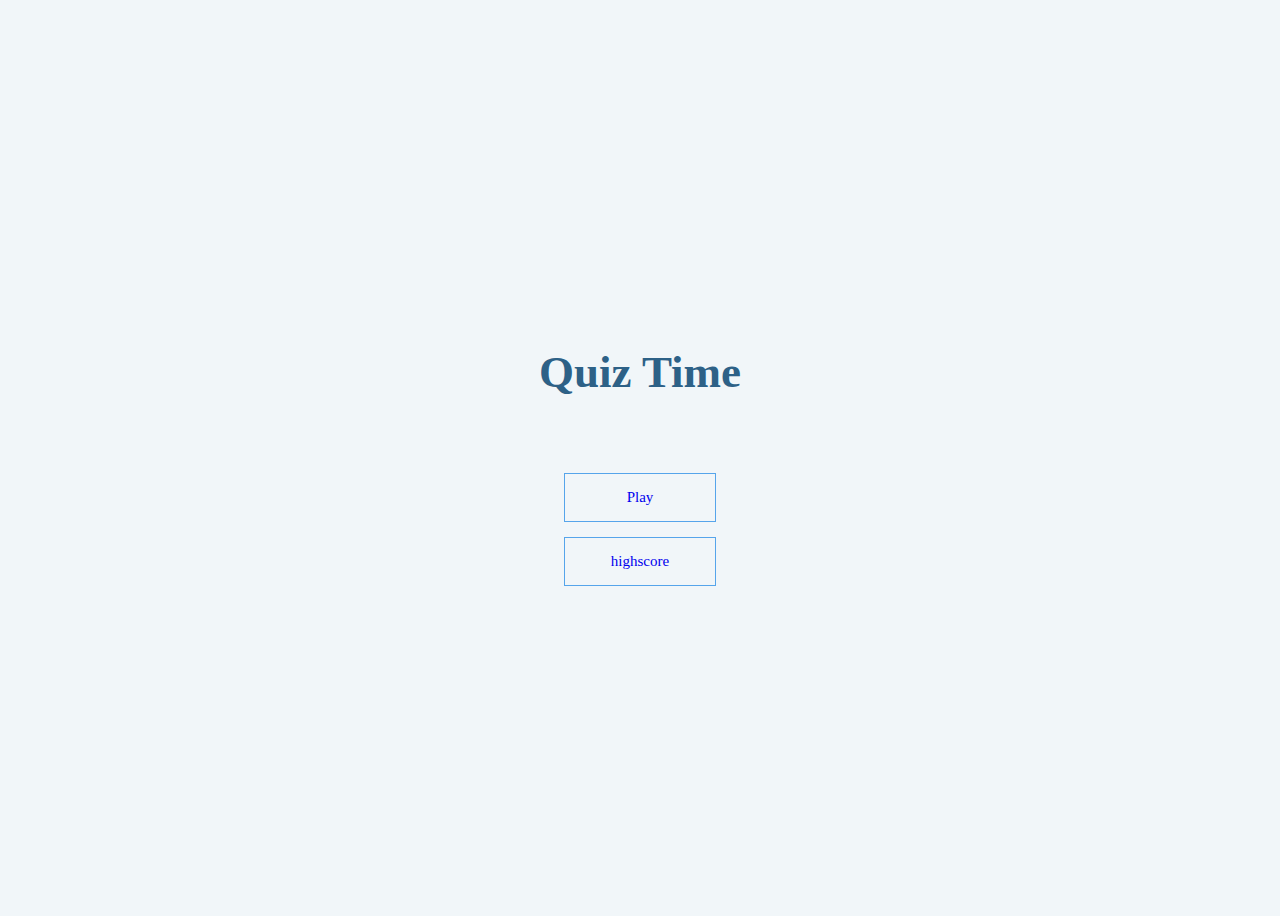
<file: index.html>
<!DOCTYPE html>
<html lang="en">
  <head>
    <meta charset="UTF-8" />
    <meta name="viewport" content="width=device-width, initial-scale=1.0" />
    <meta http-equiv="X-UA-Compatible" content="ie=edge" />
    <link rel="icon" href="favicon.png">
    <title>Quiz Time</title>
    <link rel="stylesheet" href="style.css" />
  </head>
  <body>
       <div class="container">
            <div id="home" class="flex-center flex-column">
                <h1>Quiz Time</h1>
                <a id="bt" class = "btn" href="game.html">Play</a>
                <a id="bt" class="btn" href="highscore.html">highscore</a>
            </div>
        </div> 

</body>
</html>
</file>
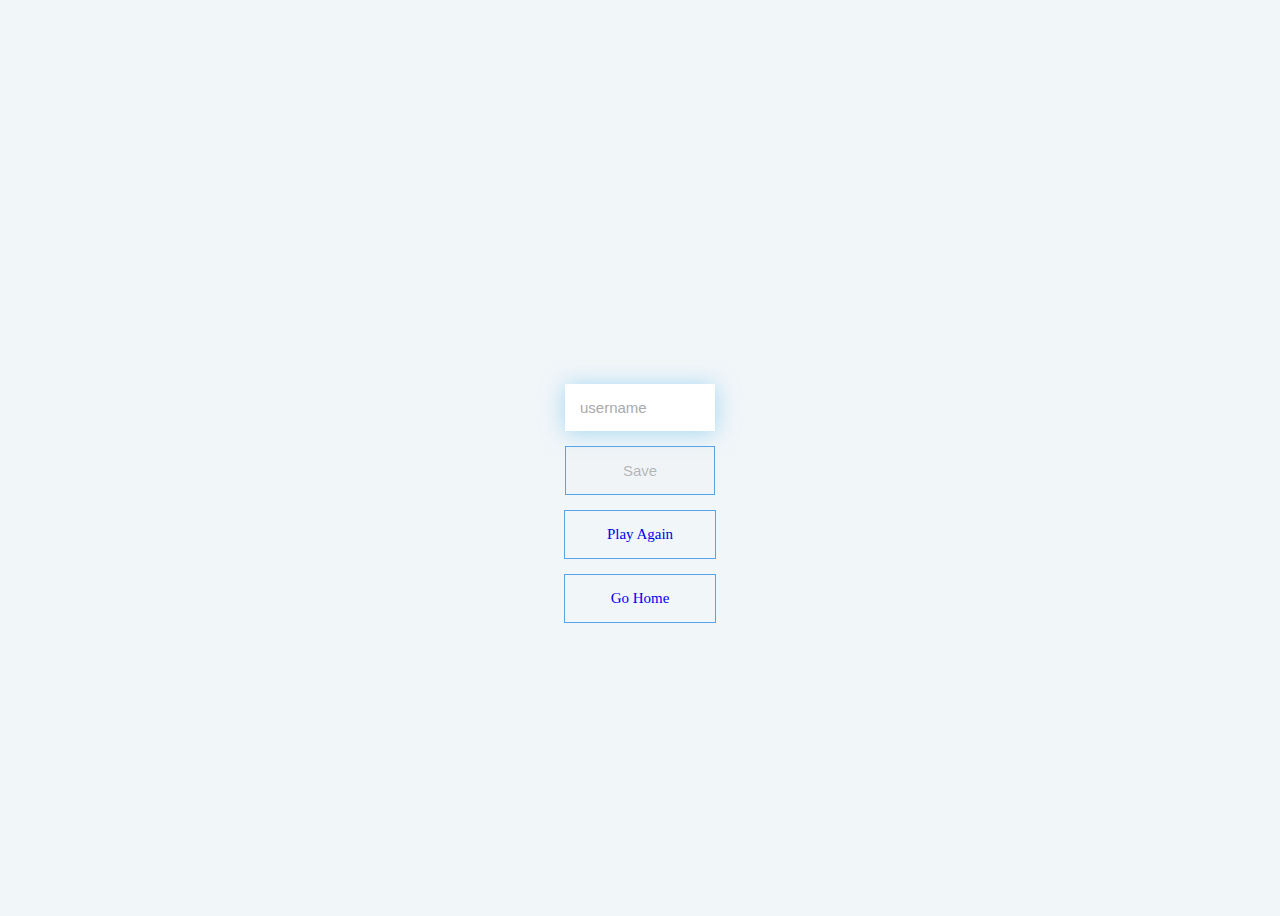
<file: end.html>
<!DOCTYPE html>
<html lang="en">
  <head>
    <meta charset="UTF-8" />
    <meta name="viewport" content="width=device-width, initial-scale=1.0" />
    <meta http-equiv="X-UA-Compatible" content="ie=edge" />
    <title>Congrats!</title>
    <link rel="icon" href="favicon.png">
    <link rel="stylesheet" href="style.css" />
  </head>
  <body>
    <div class="container">
      <div id="end" class="flex-center flex-column">
        <h1 id="finalScore"></h1>
        <form>
          <input
            type="text"
            name="username"
            id="username"
            placeholder="username"
          />
          <button
            type="submit"
            class="btn"
            id="saveScoreBtn"
            onclick="saveHighScore(event)"
            disabled
          >
            Save
          </button>
        </form>
        <a class="btn" href="game.html">Play Again</a>
        <a class="btn" href="index.html">Go Home</a>
      </div>
    </div>
    <script src="end.js"></script>
  </body>
</html>
</file>
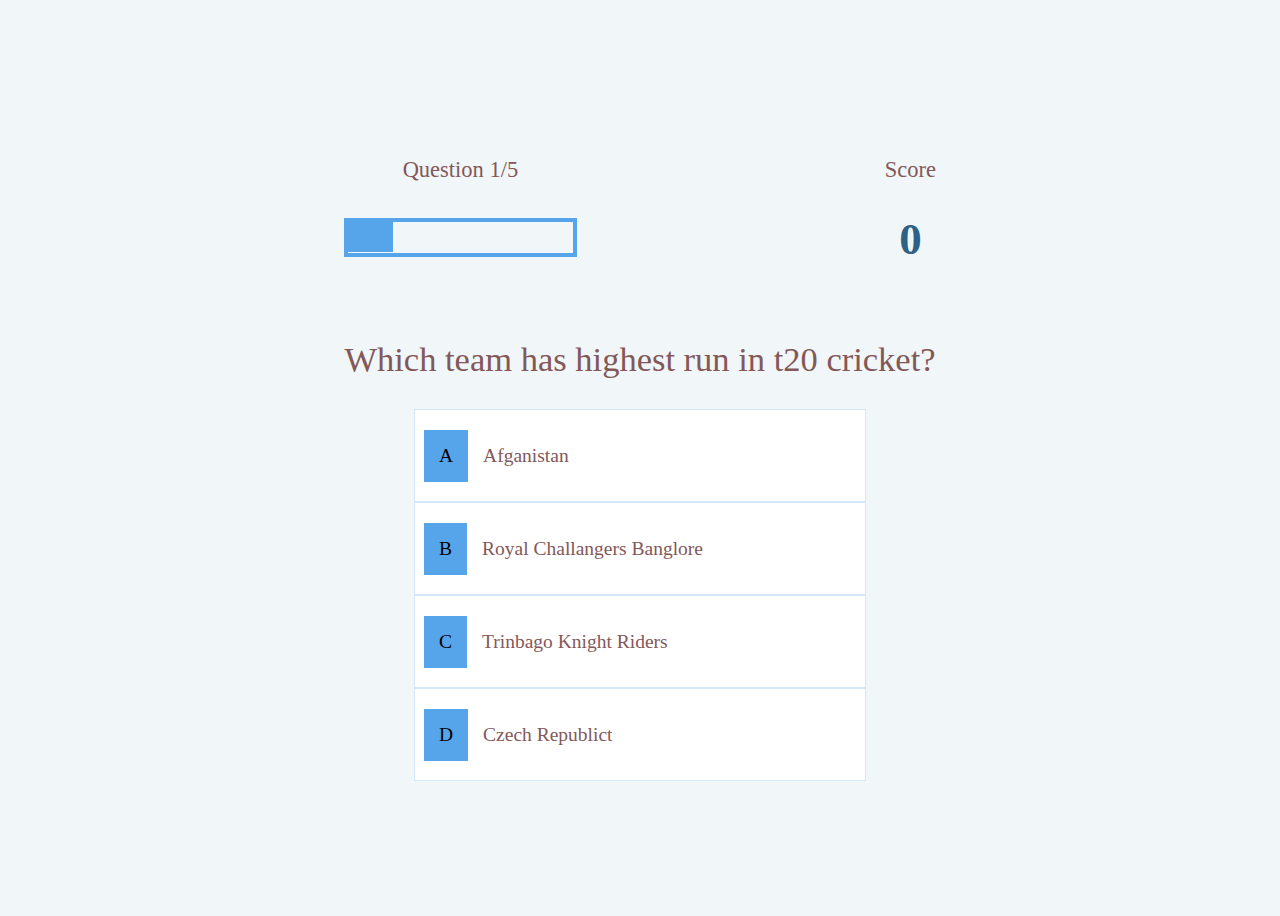
<file: game.html>
<!DOCTYPE html>
<html lang="en">
<head>
    <meta charset="UTF-8">
    <meta name="viewport" content="width=device-width, initial-scale=1.0">
    <title>Quiz Time - Play</title>
    <link rel="stylesheet" href="style.css">
    <link rel="stylesheet" href="game.css">
    <link rel="icon" href="favicon.png">
</head>
<body>
    <div class="container">
        <div id="game" class="justify-center flex-column">
            <div id="hud">
                <div id="hud-item">
                    <p id="progressText" class="hud-prefix">
                        Question
                    </p>
                    <div id="progressBar">
                        <div id="progressBarFull"></div>
                    </div>
                </div>
                <div id="hud-item">
                    <p class="hud-prefix">
                        Score
                    </p>
                    <h1 class="hud-main-text" id="score">
                        0
                    </h1>
                </div>
            </div>
            <h2 id="question">What is the answer to this questions?</h2>
            <div class="choice-container">
                <p class="choice-prefix">A</p>
                <p class="choice-text" data-number="1">Choice 1</p>
            </div>

            <div class="choice-container">
                <p class="choice-prefix">B</p>
                <p class="choice-text" data-number="2">Choice 2</p>
            </div>

            <div class="choice-container">
                <p class="choice-prefix">C</p>
                <p class="choice-text" data-number="3">Choice 3</p>
            </div>

            <div class="choice-container">
                <p class="choice-prefix">D</p>
                <p class="choice-text" data-number="4">Choice 4</p>
            </div>
        </div>
    </div>
    <script src="game.js"></script>
</body>
</html>
</file>
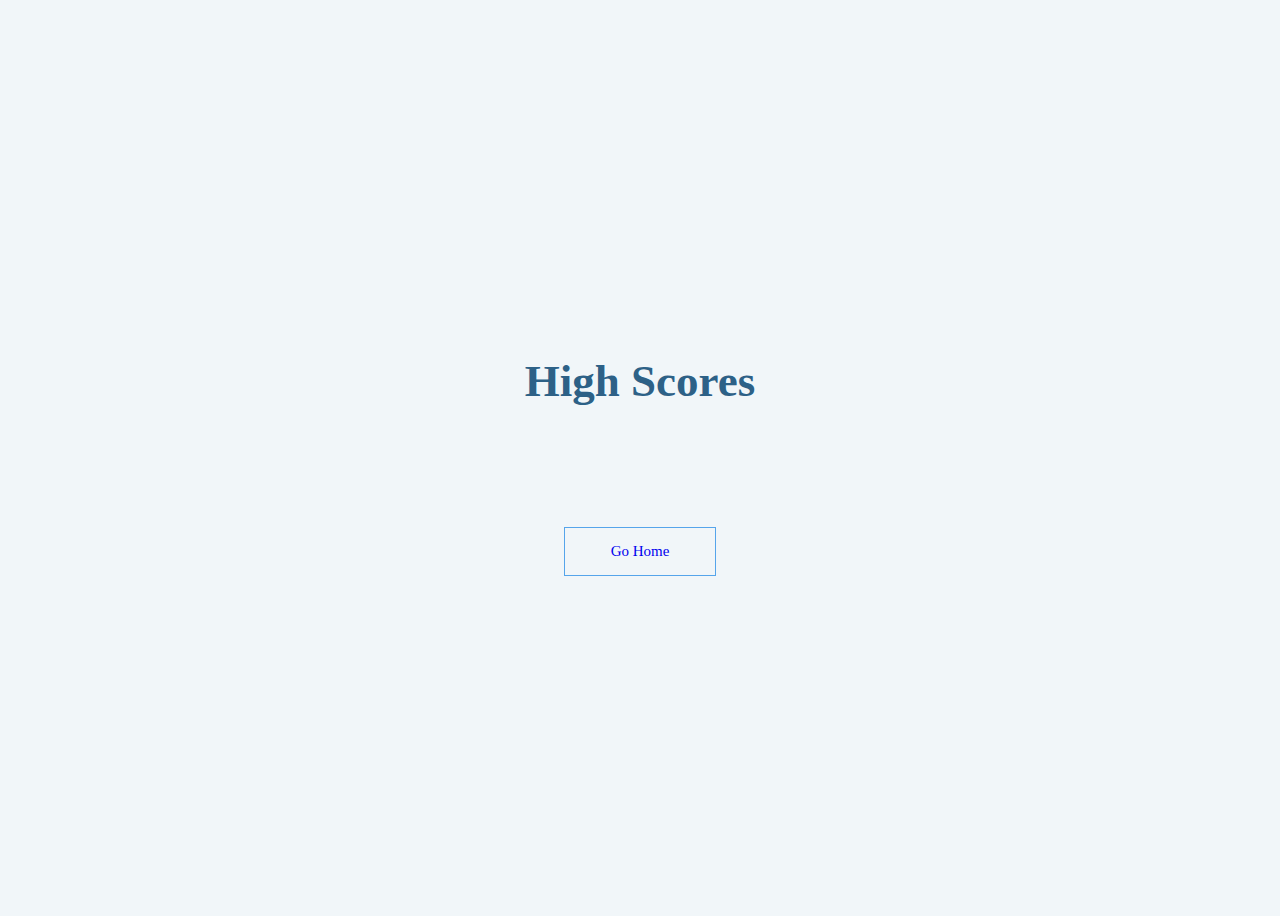
<file: highscore.html>
<!DOCTYPE html>
<html lang="en">
<head>
    <meta charset="UTF-8">
    <meta name="viewport" content="width=device-width, initial-scale=1.0">
    <title>Highscore</title>
    <link rel="stylesheet" href="style.css">
    <link rel="stylesheet" href="highscore.css">
    <link rel="icon" href="favicon.png">
</head>
<body>
    <div class="container">
      <div id="highScores" class="flex-center flex-column">
        <h1 id="finalScore">High Scores</h1>
        <ul id="highScoresList"></ul>
        <a class="btn" href="index.html">Go Home</a>
      </div>
    </div>
    <script src="highscore.js"></script>
</body>
</html>
</file>
<file: style.css>
:root{
    background-color: #f1f6f9;
    font-size: 15px;
    font-family: 'Times New Roman', Times, serif;
    padding: 0;
    margin: 0;
    color: #835858;
}

h1,
h2,
h3,
h4{
    margin-bottom: 0.5rem;
}

h1{
    font-size: 3rem;
    color: #2d6187;
    margin-bottom: 5rem;
}

h1 > span{
    font-size: 2.4rem;
    font-weight: 200;
}

h2{
    margin: 0 auto;
    font-size: 2.3rem;
    margin-bottom: 2rem;
    font-weight: 200;
}
h3 {
    font-size: 2.8rem;
    font-weight: 500;
  }

  .container{
      width: 100vw;
      height: 100vh;
      display: flex;
      justify-content: center;
      align-items: center;
      max-width: 60rem;
     margin: 0 auto;
  }
  .container > * {
    width: 100%;
  }
  
  .flex-column {
    display: flex;
    flex-direction: column;
  }
  
  .flex-center {
    justify-content: center;
    align-items: center;
  }
  
  .justify-center {
    justify-content: center;
  }
  
  .text-center {
    text-align: center;
  }
  
  .hidden {
    display: none;
  } 
  
  /* Buttons */

  .btn{
      font-size: 1rem;
      padding: 1rem 0;
      width: 10rem;
      text-align: center;
      border: 0.1rem solid #56a5eb;
      margin-bottom: 1rem;
      text-decoration: none;
  }

  .btn:hover{
      cursor: pointer;
      box-shadow: 0 0.4rem 1.4rem 0 rgba(86, 185, 235, 0.5);
      transform: translateY(-0.7rem);
      transition: transform 150rem;
  }
  

  .btn[disabled]:hover{
      cursor: not-allowed;
      box-shadow: none;
      transform: none;
  }

  /* form end page */

  form{
      width: 50%;
      display: flex;
      flex-direction: column;
      align-items: center;
  }

  input{
    margin-bottom: 1rem;
    width: 8rem;
    padding: 1rem;
    font-size: 1rem;
    border: none;
    box-shadow: 0 0.1rem 1.4rem 0 rgb(86, 185, 235, 0.5);
  }


  input::placeholder{
    color: #aaa;
  }
</file>
<file: game.css>
.choice-container{
    display: flex;
    margin-bottom: 0.5rem;
    width: 50%;
    font-size: 1.3rem;
    border: 0.1rem solid rgb(86, 165, 235, 0.25);
    background-color: white;
    margin: 0 auto;
}

.choice-container:hover{
      cursor: pointer;
      box-shadow: 0 0.4rem 1.4rem 0 rgba(86, 185, 235, 0.5);
      transform: translateY(-0.7rem);
      transition: transform 150rem;
  }

.choice-prefix{
    padding: 1rem 1rem;
    background-color: #56a5eb;
    color: black;
    margin-left: 2%;
}

.choice-text{
    padding: 1rem;
    width: 100%;
}

.correct{
    background-color: #7ea04d;
}

.incorrect{
    background-color: #ff414d;
}

/* HUd */

#hud{
    display: flex;
    justify-content: space-around;
    
}

.hud-prefix{
    text-align: center;
    font-size: 1.5rem;
    margin-bottom: 5px;
}

.hud-main-text{
    text-align: center;
}

#progressBar{
    width: 15rem;
    height: 2.1rem;
    border: 0.3rem solid #56a5eb;
    margin-top: 2.3rem;
}

#progressBarFull{
    height: 2rem;
    background-color: #56a5eb;
}
</file>
<file: highscore.css>
#highScoresList{
    list-style: none;
    padding-left: 0;
    margin-bottom: 2rem;
}

.high-score{
    font-size: 1.5rem;
    margin-bottom: 0.8rem;

}

.high-score:hover{
    transform: scale(1.025);
}
</file>
